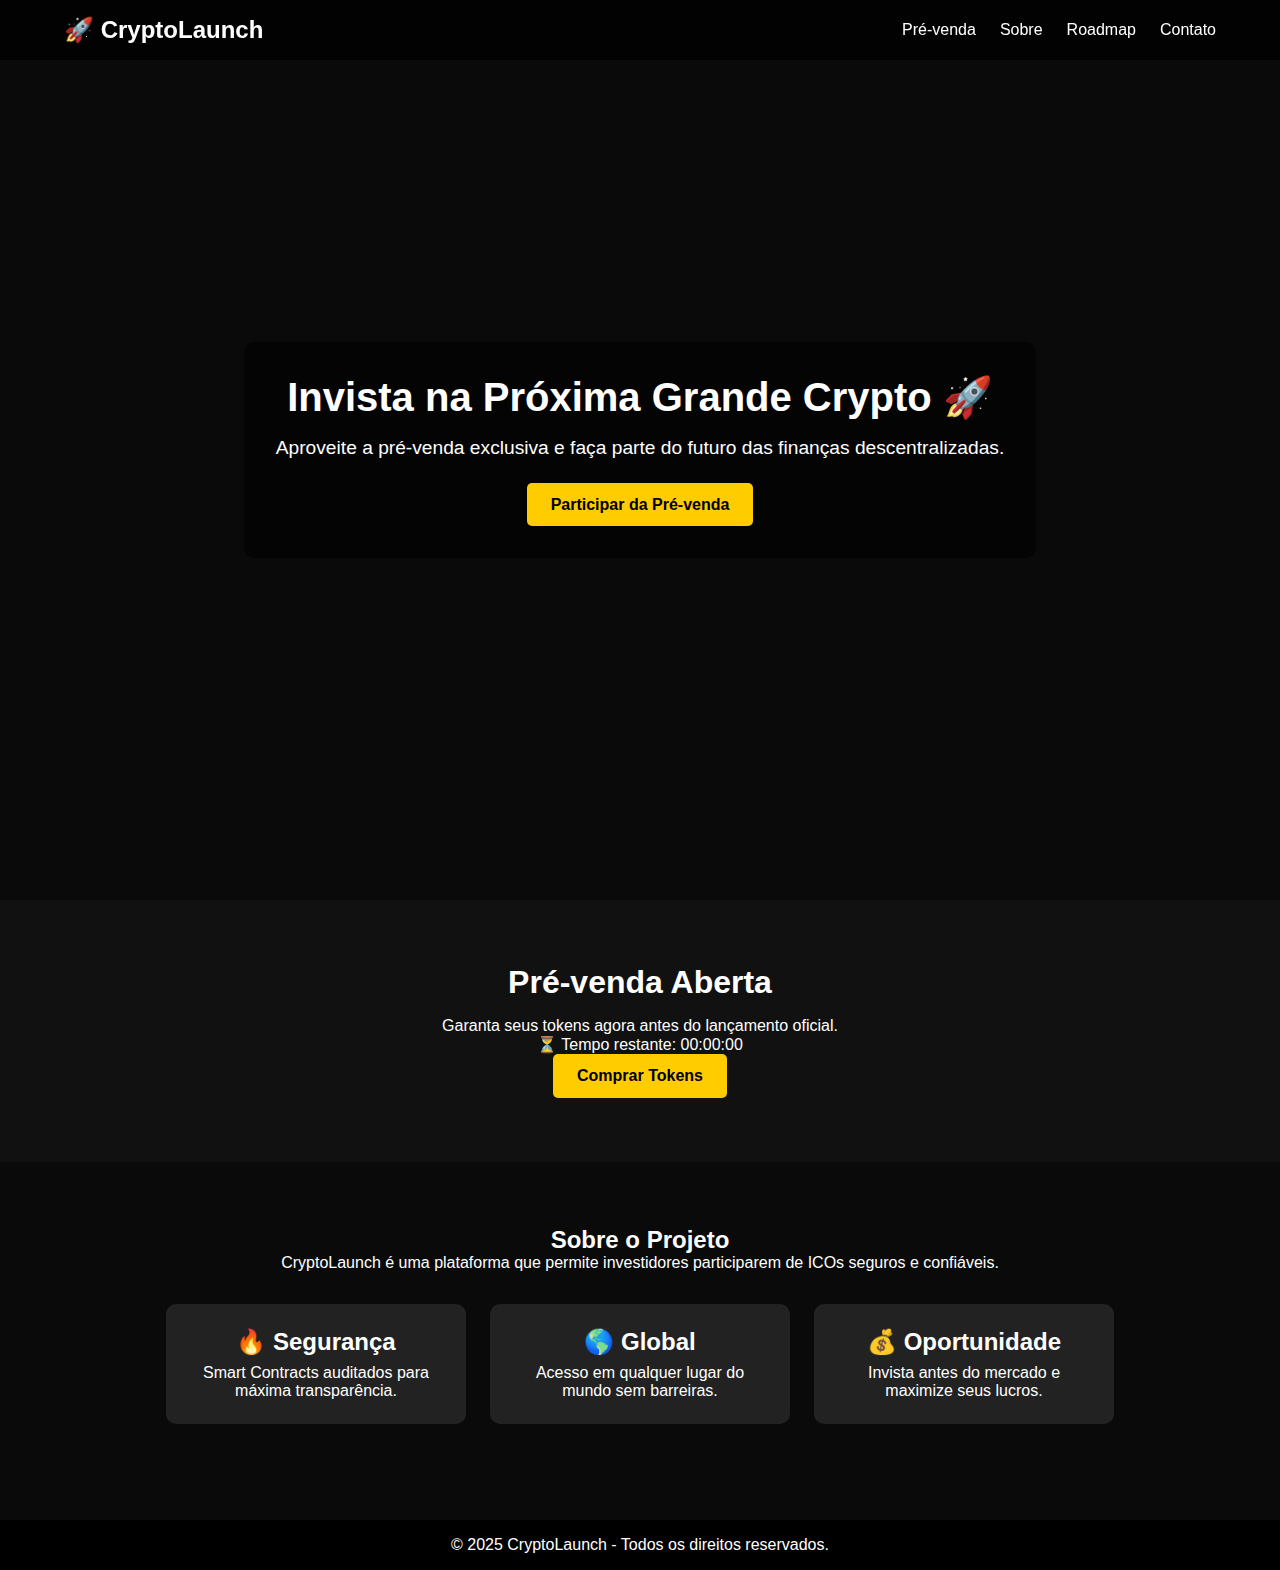
<file: index.html>
<!DOCTYPE html>
<html lang="pt-br">
<head>
    <meta charset="UTF-8">
    <meta name="viewport" content="width=device-width, initial-scale=1.0">
    <title>Launchpad Crypto</title>
    <link rel="stylesheet" href="styles.css">
</head>
<body>

    <header>
        <div class="logo">🚀 CryptoLaunch</div>
        <nav>
            <ul>
                <li><a href="presale.html">Pré-venda</a></li>
                <li><a href="about.html">Sobre</a></li>
                <li><a href="roadmap.html">Roadmap</a></li>
                <li><a href="contato.html">Contato</a></li>
            </ul>
        </nav>
    </header>
    <section class="hero">
        <div class="hero-content">
            <h1>Invista na Próxima Grande Crypto 🚀</h1>
            <p>Aproveite a pré-venda exclusiva e faça parte do futuro das finanças descentralizadas.</p>
            <a href="#presale" class="btn">Participar da Pré-venda</a>
        </div>
    </section>

    <section id="presale" class="presale">
        <h2>Pré-venda Aberta</h2>
        <p>Garanta seus tokens agora antes do lançamento oficial.</p>
        <div class="counter">⏳ Tempo restante: <span id="countdown">00:00:00</span></div>
        <a href="#" class="btn">Comprar Tokens</a>
    </section>

    <section id="about" class="about">
        <h2>Sobre o Projeto</h2>
        <p>CryptoLaunch é uma plataforma que permite investidores participarem de ICOs seguros e confiáveis.</p>
        <div class="features">
            <div class="feature-card">
                <h3>🔥 Segurança</h3>
                <p>Smart Contracts auditados para máxima transparência.</p>
            </div>
            <div class="feature-card">
                <h3>🌎 Global</h3>
                <p>Acesso em qualquer lugar do mundo sem barreiras.</p>
            </div>
            <div class="feature-card">
                <h3>💰 Oportunidade</h3>
                <p>Invista antes do mercado e maximize seus lucros.</p>
            </div>
        </div>
    </section>

    <footer>
        <p>&copy; 2025 CryptoLaunch - Todos os direitos reservados.</p>
    </footer>

    <script>
        // Contagem regressiva para a pré-venda
        function startCountdown() {
            const deadline = new Date("Feb 28, 2025 23:59:59").getTime();
            const interval = setInterval(() => {
                const now = new Date().getTime();
                const timeLeft = deadline - now;

                if (timeLeft <= 0) {
                    clearInterval(interval);
                    document.getElementById("countdown").innerText = "Encerrado";
                    return;
                }

                const hours = Math.floor((timeLeft / (1000 * 60 * 60)) % 24);
                const minutes = Math.floor((timeLeft / (1000 * 60)) % 60);
                const seconds = Math.floor((timeLeft / 1000) % 60);

                document.getElementById("countdown").innerText = 
                    `${hours}:${minutes}:${seconds}`;
            }, 1000);
        }
        startCountdown();
    </script>

</body>
</html>
</file>
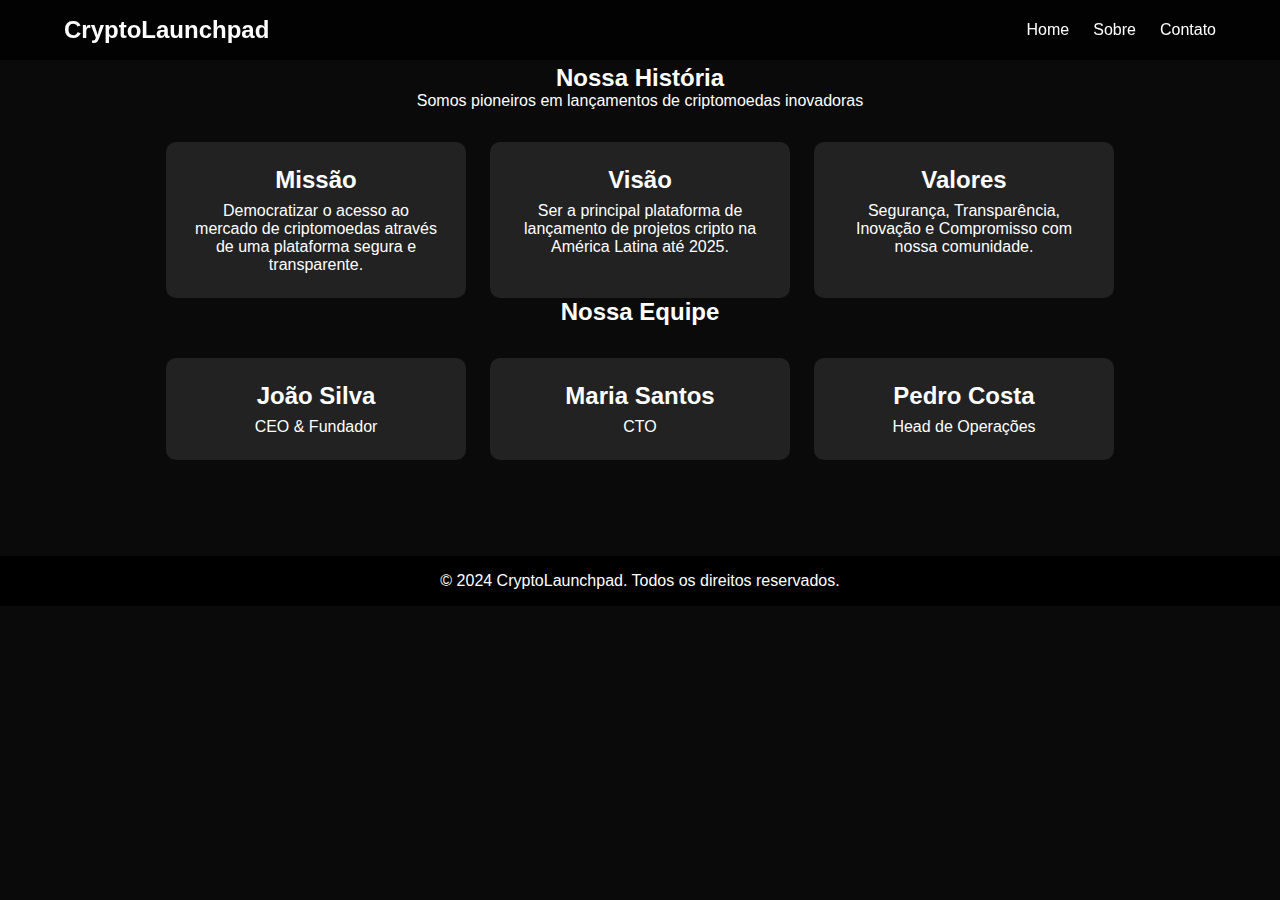
<file: about.html>
<!DOCTYPE html>
<html lang="pt-BR">
<head>
    <meta charset="UTF-8">
    <meta name="viewport" content="width=device-width, initial-scale=1.0">
    <title>Sobre Nós - CryptoLaunchpad</title>
    <link rel="stylesheet" href="styles.css">
</head>
<body>
    <header>
        <div class="logo">CryptoLaunchpad</div>
        <nav>
            <ul>
                <li><a href="index.html">Home</a></li>
                <li><a href="about.html">Sobre</a></li>
                <li><a href="contato.html">Contato</a></li>
            </ul>
        </nav>
    </header>

    <section class="about">
        <h2>Nossa História</h2>
        <p>Somos pioneiros em lançamentos de criptomoedas inovadoras</p>
        
        <div class="features">
            <div class="feature-card">
                <h3>Missão</h3>
                <p>Democratizar o acesso ao mercado de criptomoedas através de uma plataforma segura e transparente.</p>
            </div>

            <div class="feature-card">
                <h3>Visão</h3>
                <p>Ser a principal plataforma de lançamento de projetos cripto na América Latina até 2025.</p>
            </div>

            <div class="feature-card">
                <h3>Valores</h3>
                <p>Segurança, Transparência, Inovação e Compromisso com nossa comunidade.</p>
            </div>
        </div>

        <div class="team-section">
            <h2>Nossa Equipe</h2>
            <div class="features">
                <div class="feature-card">
                    <h3>João Silva</h3>
                    <p>CEO & Fundador</p>
                </div>

                <div class="feature-card">
                    <h3>Maria Santos</h3>
                    <p>CTO</p>
                </div>

                <div class="feature-card">
                    <h3>Pedro Costa</h3>
                    <p>Head de Operações</p>
                </div>
            </div>
        </div>
    </section>

    <footer>
        <p>© 2024 CryptoLaunchpad. Todos os direitos reservados.</p>
    </footer>
</body>
</html>
</file>
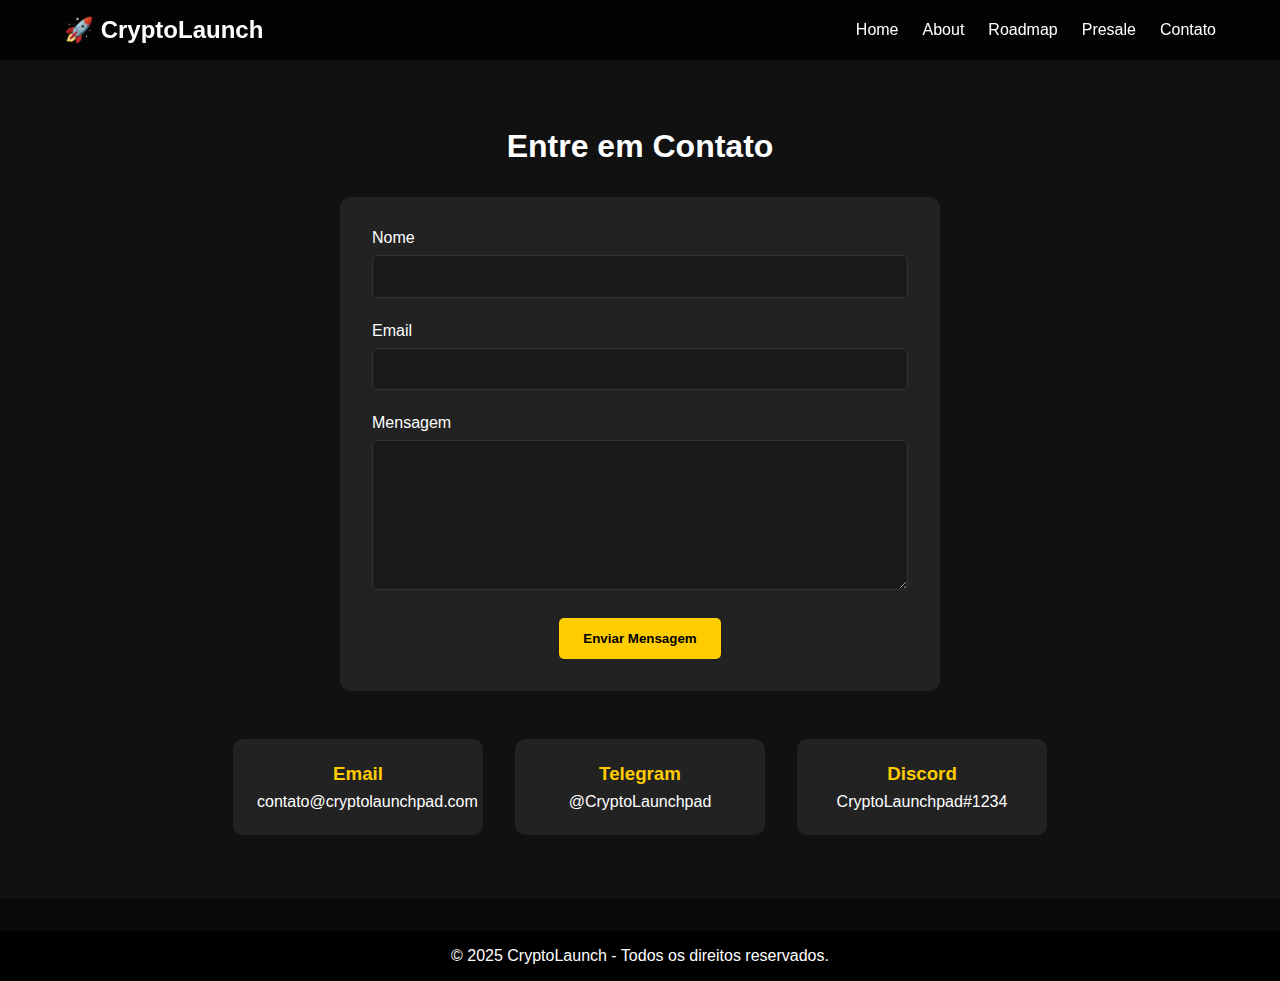
<file: contato.html>
<!DOCTYPE html>
<html lang="pt-br">
<head>
    <meta charset="UTF-8">
    <meta name="viewport" content="width=device-width, initial-scale=1.0">
    <title>Contato - CryptoLaunch</title>
    <link rel="stylesheet" href="styles.css">
</head>
<body>

    <header>
        <div class="logo">🚀 CryptoLaunch</div>
        <nav>
            <ul>
                <li><a href="index.html">Home</a></li>
                <li><a href="#about">About</a></li>
                <li><a href="#roadmap">Roadmap</a></li>
                <li><a href="#presale">Presale</a></li>
                <li><a href="contato.html">Contato</a></li>
            </ul>
        </nav>
    </header>
      <section class="contact">
          <h2>Entre em Contato</h2>
          <div class="contact-form">
              <form>
                  <div class="form-group">
                      <label for="name">Nome</label>
                      <input type="text" id="name" name="name" required>
                  </div>
                  <div class="form-group">
                      <label for="email">Email</label>
                      <input type="email" id="email" name="email" required>
                  </div>
                  <div class="form-group">
                      <label for="message">Mensagem</label>
                      <textarea id="message" name="message" required></textarea>
                  </div>
                  <button type="submit" class="submit-btn">Enviar Mensagem</button>
              </form>
          </div>

          <div class="contact-info">
              <div class="contact-item">
                  <h3>Email</h3>
                  <p>contato@cryptolaunchpad.com</p>
              </div>
              <div class="contact-item">
                  <h3>Telegram</h3>
                  <p>@CryptoLaunchpad</p>
              </div>
              <div class="contact-item">
                  <h3>Discord</h3>
                  <p>CryptoLaunchpad#1234</p>
              </div>
          </div>
      </section>
    <footer>
        <p>&copy; 2025 CryptoLaunch - Todos os direitos reservados.</p>
    </footer>

    <script>
        // Simulação de envio do formulário
        document.getElementById("contact-form").addEventListener("submit", function(event) {
            event.preventDefault();
            alert("Mensagem enviada com sucesso! 🚀");
            this.reset();
        });
    </script>

</body>
</html>
</file>
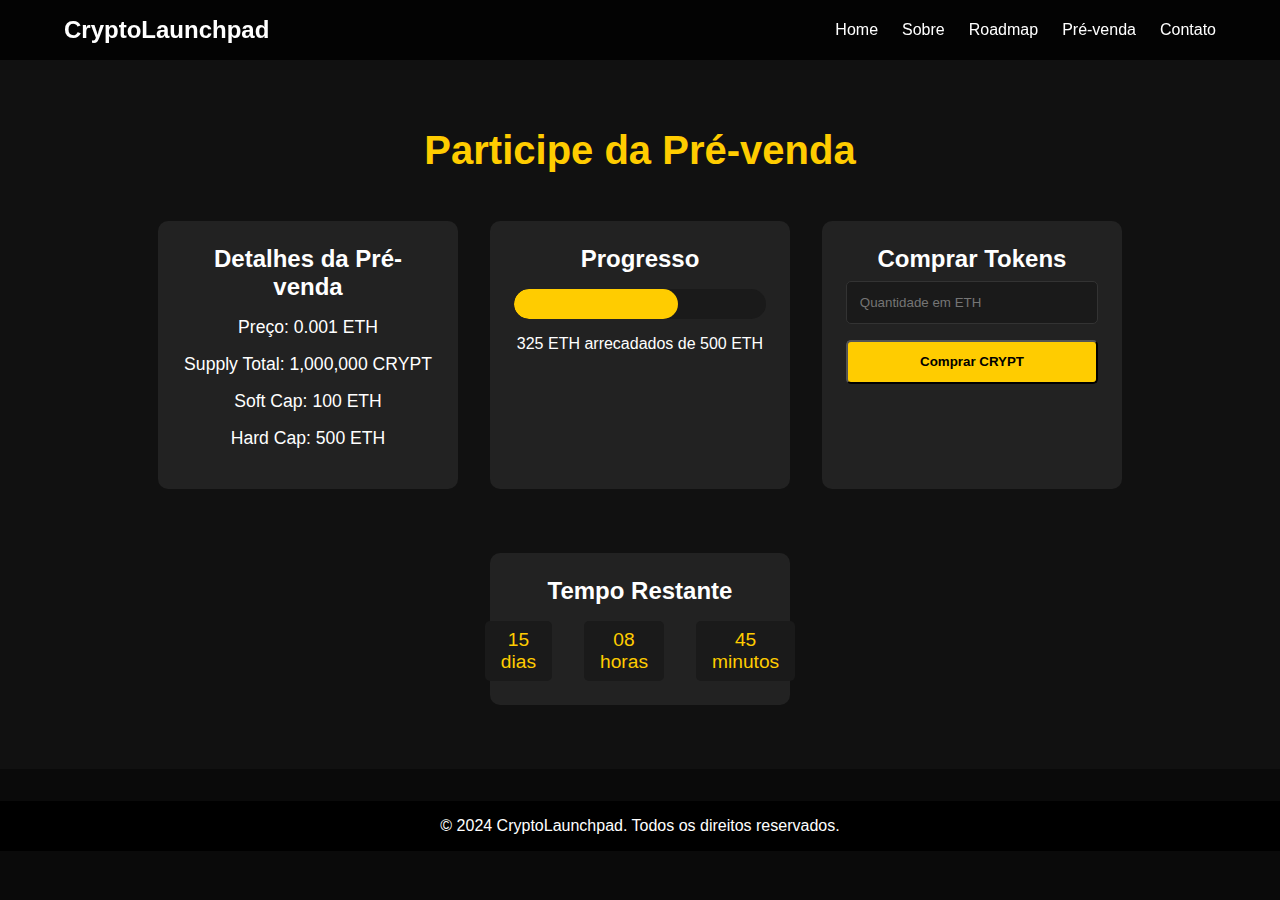
<file: presale.html>
<!DOCTYPE html>
<html lang="pt-BR">
<head>
    <meta charset="UTF-8">
    <meta name="viewport" content="width=device-width, initial-scale=1.0">
    <title>Pré-venda - CryptoLaunchpad</title>
    <link rel="stylesheet" href="styles.css">
</head>
<body>
    <header>
        <div class="logo">CryptoLaunchpad</div>
        <nav>
            <ul>
                <li><a href="index.html">Home</a></li>
                <li><a href="about.html">Sobre</a></li>
                <li><a href="roadmap.html">Roadmap</a></li>
                <li><a href="presale.html">Pré-venda</a></li>
                <li><a href="contato.html">Contato</a></li>
            </ul>
        </nav>
    </header>

    <section class="presale-page">
        <h2>Participe da Pré-venda</h2>
        
        <div class="presale-info">
            <div class="feature-card">
                <h3>Detalhes da Pré-venda</h3>
                <div class="token-info">
                    <p>Preço: 0.001 ETH</p>
                    <p>Supply Total: 1,000,000 CRYPT</p>
                    <p>Soft Cap: 100 ETH</p>
                    <p>Hard Cap: 500 ETH</p>
                </div>
            </div>

            <div class="feature-card">
                <h3>Progresso</h3>
                <div class="progress-bar">
                    <div class="progress" style="width: 65%"></div>
                </div>
                <p>325 ETH arrecadados de 500 ETH</p>
            </div>

            <div class="feature-card">
                <h3>Comprar Tokens</h3>
                <div class="buy-form">
                    <div class="buy-form">
                        <input type="number" id="ethAmount" placeholder="Quantidade em ETH" min="0.1" step="0.1">
                        <button class="btn" id="buyCryptBtn">Comprar CRYPT</button>
                    </div>
                </div>
            </div>

        <div class="features">
            <div class="feature-card">
                <h3>Tempo Restante</h3>
                <div class="countdown">
                    <span>15 dias</span>
                    <span>08 horas</span>
                    <span>45 minutos</span>
                </div>
            </div>
        </div>
    </section>

    <footer>
        <p>© 2024 CryptoLaunchpad. Todos os direitos reservados.</p>
    </footer>
</body>
</html>
</file>
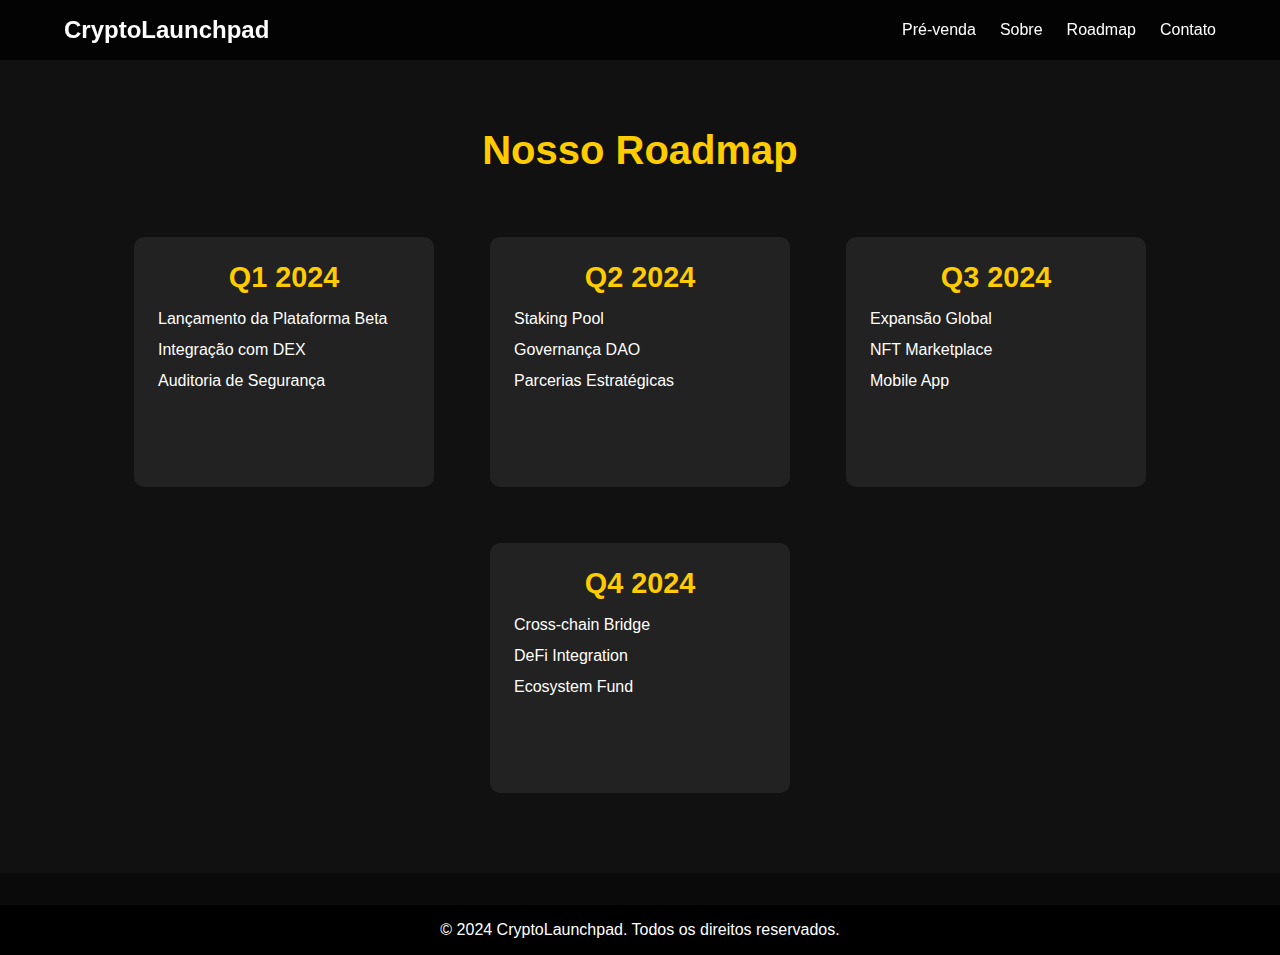
<file: roadmap.html>
<!DOCTYPE html>
<html lang="pt-BR">
<head>
    <meta charset="UTF-8">
    <meta name="viewport" content="width=device-width, initial-scale=1.0">
    <title>Roadmap - CryptoLaunchpad</title>
    <link rel="stylesheet" href="styles.css">
</head>
<body>
    <header>
        <div class="logo">CryptoLaunchpad</div>
                  <nav>
                      <ul>
                          <li><a href="presale.html">Pré-venda</a></li>
                          <li><a href="about.html">Sobre</a></li>
                          <li><a href="roadmap.html">Roadmap</a></li>
                          <li><a href="contato.html">Contato</a></li>
                      </ul>
                  </nav>
    </header>

    <section class="roadmap">
        <h2>Nosso Roadmap</h2>
        <div class="features">
            <div class="feature-card">
                <h3>Q1 2024</h3>
                <ul>
                    <li>Lançamento da Plataforma Beta</li>
                    <li>Integração com DEX</li>
                    <li>Auditoria de Segurança</li>
                </ul>
            </div>

            <div class="feature-card">
                <h3>Q2 2024</h3>
                <ul>
                    <li>Staking Pool</li>
                    <li>Governança DAO</li>
                    <li>Parcerias Estratégicas</li>
                </ul>
            </div>

            <div class="feature-card">
                <h3>Q3 2024</h3>
                <ul>
                    <li>Expansão Global</li>
                    <li>NFT Marketplace</li>
                    <li>Mobile App</li>
                </ul>
            </div>

            <div class="feature-card">
                <h3>Q4 2024</h3>
                <ul>
                    <li>Cross-chain Bridge</li>
                    <li>DeFi Integration</li>
                    <li>Ecosystem Fund</li>
                </ul>
            </div>
        </div>
    </section>

    <footer>
        <p>© 2024 CryptoLaunchpad. Todos os direitos reservados.</p>
    </footer>
</body>
</html>
</file>
<file: styles.css>
/* Reset básico */
* {
    margin: 0;
    padding: 0;
    box-sizing: border-box;
    font-family: 'Arial', sans-serif;
}

/* Estilos globais */
body {
    background-color: #0a0a0a;
    color: #ffffff;
    text-align: center;
}

/* Cabeçalho fixo */
header {
    display: flex;
    justify-content: space-between;
    align-items: center;
    padding: 1rem 5%;
    background: rgba(0, 0, 0, 0.8);
    position: fixed;
    width: 100%;
    top: 0;
    z-index: 1000;
}

.logo {
    font-size: 1.5rem;
    font-weight: bold;
}

nav ul {
    list-style: none;
    display: flex;
}

nav ul li {
    margin-left: 1.5rem;
}

nav ul li a {
    text-decoration: none;
    color: #ffffff;
    font-size: 1rem;
    transition: 0.3s;
}

nav ul li a:hover {
    color: #ffcc00;
}

/* Hero Section */
.hero {
    height: 100vh;
    display: flex;
    justify-content: center;
    align-items: center;
    background: url('https://via.placeholder.com/1500x800') no-repeat center center/cover;
}

.hero-content {
    background: rgba(0, 0, 0, 0.6);
    padding: 2rem;
    border-radius: 10px;
}

.hero h1 {
    font-size: 2.5rem;
    margin-bottom: 1rem;
}

.hero p {
    font-size: 1.2rem;
    margin-bottom: 1.5rem;
}

.btn {
    display: inline-block;
    background: #ffcc00;
    color: #000;
    padding: 0.8rem 1.5rem;
    text-decoration: none;
    font-weight: bold;
    border-radius: 5px;
    transition: 0.3s;
}

.btn:hover {
    background: #e6b800;
}

/* Seção Pré-venda */
.presale {
    padding: 4rem 0;
    background: #111;
}

.presale h2 {
    font-size: 2rem;
    margin-bottom: 1rem;
}

/* Seção Sobre */
.about {
    padding: 4rem 0;
}

.features {
    display: flex;
    justify-content: center;
    gap: 1.5rem;
    margin-top: 2rem;
}

.feature-card {
    background: #222;
    padding: 1.5rem;
    border-radius: 10px;
    width: 300px;
}

.feature-card h3 {
    font-size: 1.5rem;
    margin-bottom: 0.5rem;
}

/* Rodapé */
footer {
    background: #000;
    padding: 1rem;
    margin-top: 2rem;
}

/* Seção Contato */
.contact {
    padding: 8rem 2rem 4rem;
    background: #111;
}

.contact h2 {
    font-size: 2rem;
    margin-bottom: 2rem;
    color: #ffffff;
}

.contact-form {
    max-width: 600px;
    margin: 0 auto;
    background: #222;
    padding: 2rem;
    border-radius: 10px;
}

.form-group {
    margin-bottom: 1.5rem;
    text-align: left;
}

.form-group label {
    display: block;
    margin-bottom: 0.5rem;
    color: #ffffff;
}

.form-group input,
.form-group textarea {
    width: 100%;
    padding: 0.8rem;
    border: 1px solid #333;
    border-radius: 5px;
    background: #1a1a1a;
    color: #ffffff;
}

.form-group textarea {
    height: 150px;
    resize: vertical;
}

.submit-btn {
    background: #ffcc00;
    color: #000;
    padding: 0.8rem 1.5rem;
    border: none;
    border-radius: 5px;
    font-weight: bold;
    cursor: pointer;
    transition: 0.3s;
}

.submit-btn:hover {
    background: #e6b800;
}

.contact-info {
    margin-top: 3rem;
    display: flex;
    justify-content: center;
    gap: 2rem;
}

.contact-item {
    background: #222;
    padding: 1.5rem;
    border-radius: 10px;
    width: 250px;
}

.contact-item h3 {
    color: #ffcc00;
    margin-bottom: 0.5rem;
}

.contact-item p {
    color: #ffffff;
}

/* Seção Roadmap */
.roadmap {
    padding: 8rem 2rem 4rem;
    background: #111;
}

.roadmap h2 {
    font-size: 2.5rem;
    margin-bottom: 3rem;
    color: #ffcc00;
}

.roadmap .features {
    flex-wrap: wrap;
    max-width: 1200px;
    margin: 0 auto;
}

.roadmap .feature-card {
    margin: 1rem;
    min-height: 250px;
    transition: transform 0.3s ease;
}

.roadmap .feature-card:hover {
    transform: translateY(-10px);
}

.roadmap .feature-card ul {
    list-style: none;
    text-align: left;
    margin-top: 1rem;
}

.roadmap .feature-card ul li {
    margin: 0.8rem 0;
    color: #ffffff;
}

.roadmap .feature-card h3 {
    color: #ffcc00;
    font-size: 1.8rem;
    margin-bottom: 1rem;
}

/* Página de Pré-venda */
.presale-page {
    padding: 8rem 2rem 4rem;
    background: #111;
}

.presale-page h2 {
    font-size: 2.5rem;
    margin-bottom: 3rem;
    color: #ffcc00;
}

.presale-info {
    display: flex;
    justify-content: center;
    gap: 2rem;
    margin-bottom: 3rem;
    flex-wrap: wrap;
    max-width: 1200px;
    margin: 0 auto;
}

.token-info p {
    margin: 1rem 0;
    font-size: 1.1rem;
}

.progress-bar {
    background: #1a1a1a;
    height: 30px;
    border-radius: 15px;
    margin: 1rem 0;
    overflow: hidden;
}

.progress {
    background: #ffcc00;
    height: 100%;
    border-radius: 15px;
}

.buy-form {
    display: flex;
    flex-direction: column;
    gap: 1rem;
}

.buy-form input {
    padding: 0.8rem;
    border: 1px solid #333;
    border-radius: 5px;
    background: #1a1a1a;
    color: #ffffff;
}

.countdown {
    display: flex;
    justify-content: center;
    gap: 2rem;
    margin-top: 1rem;
}

.countdown span {
    font-size: 1.2rem;
    color: #ffcc00;
    background: #1a1a1a;
    padding: 0.5rem 1rem;
    border-radius: 5px;
}
</file>
